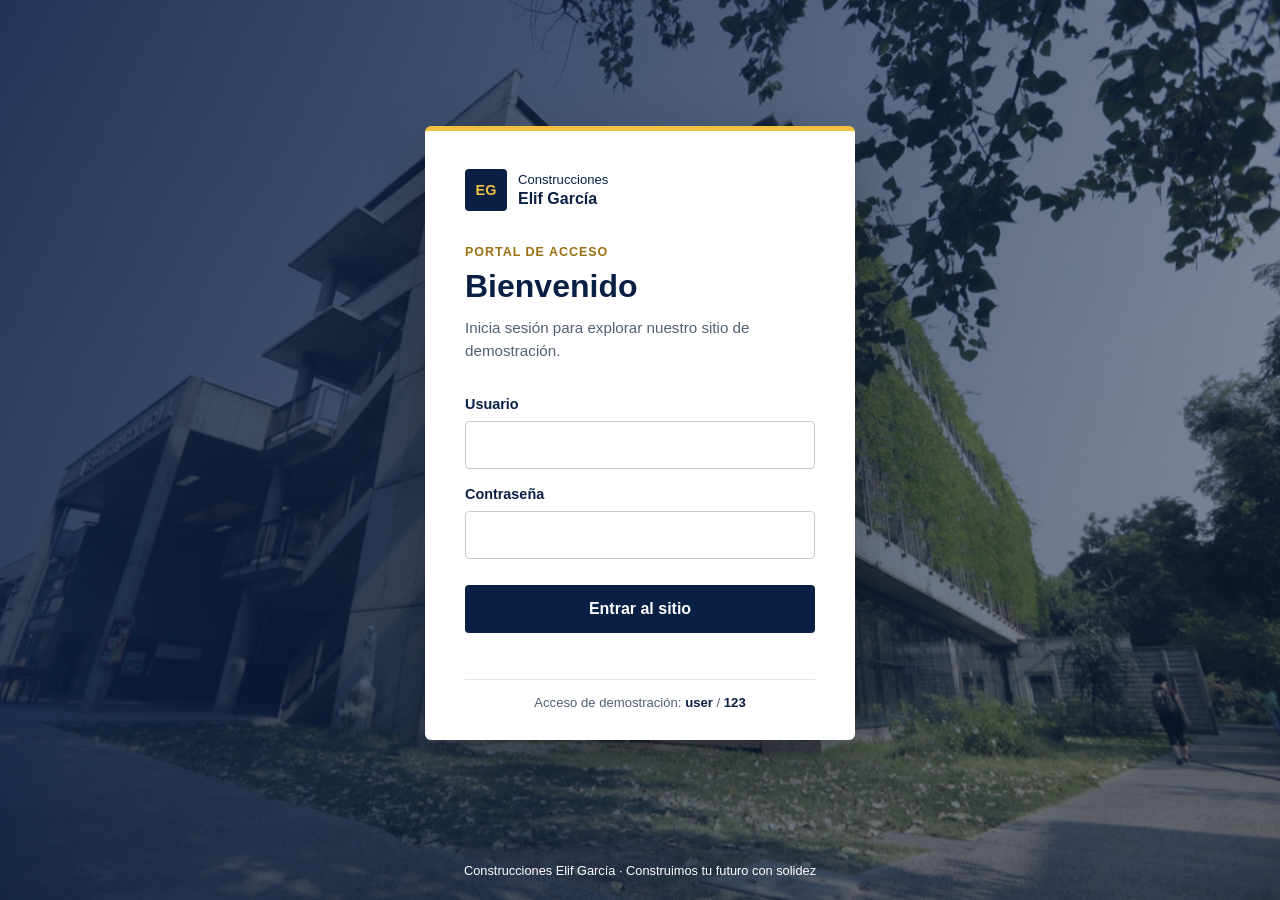
<file: index.html>
<!doctype html>
<html lang="es">
  <head>
    <meta charset="UTF-8" />
    <meta name="viewport" content="width=device-width, initial-scale=1.0" />
    <title>Constructora - Proyectos y Edificaciones</title>
    <link rel="stylesheet" href="css/style.css" />
    <script src="js/auth-guard.js"></script>
  </head>
  <body>
    <header class="header-navbar">
      <div class="nav-container">
        <a href="index.html#inicio" class="brand-logo">Construcciones Elif Garcia</a>
        <nav class="nav-menu" id="navMenu">
          <ul class="nav-list">
            <li class="nav-item">
              <a href="index.html#inicio" class="nav-link active" aria-current="page">Inicio</a>
            </li>
            <li class="nav-item">
              <a href="about.html" class="nav-link">Nosotros</a>
            </li>
            <li class="nav-item">
              <a href="projects.html" class="nav-link">Proyectos</a>
            </li>
            <li class="nav-item">
              <a href="contact.html" class="nav-link">Contacto</a>
            </li>
            <li class="nav-item">
              <a href="login.html" class="nav-link" data-logout>Cerrar sesión</a>
            </li>
          </ul>
        </nav>
      </div>
    </header>

    <section class="carousel-section" id="inicio">
  <div class="carousel-container">
    <div class="carousel-slides">
      <div class="carousel-slide active">
        <img src="images/carrusel1.jpg" alt="Edificio contemporáneo de hormigón con vegetación integrada en la fachada" class="slide-image" />
        <div class="slide-content">
          <h1 class="slide-title">Arquitectura que integra diseño y entorno</h1>
          <h2 class="slide-subtitle">Espacios funcionales pensados para durar</h2>
          <p class="slide-description">Edificios contemporáneos que combinan estructuras sólidas, espacios funcionales y vegetación integrada.</p>
        </div>
      </div>

      <div class="carousel-slide">
        <img src="images/carrusel2.jpg" alt="Equipo de profesionales de construcción con chalecos y cascos de seguridad" class="slide-image" />
        <div class="slide-content">
          <h2 class="slide-title">Seguridad y supervisión en cada obra</h2>
          <h3 class="slide-subtitle">Un equipo atento a cada detalle</h3>
          <p class="slide-description">Coordinamos los trabajos y cuidamos las medidas de seguridad durante todas las etapas del proyecto.</p>
        </div>
      </div>

      <div class="carousel-slide">
        <img src="images/carrusel3.jpg" alt="Dos supervisores observan el avance de una obra de movimiento de tierra" class="slide-image" />
        <div class="slide-content">
          <h2 class="slide-title">Planificación y avance en obra</h2>
          <h3 class="slide-subtitle">Cada etapa, con dirección y compromiso</h3>
          <p class="slide-description">Damos seguimiento al terreno y a los trabajos para transformar cada proyecto en una obra sólida.</p>
        </div>
      </div>
    </div>

    <button class="carousel-control prev-btn" type="button" aria-label="Imagen anterior">&#8249;</button>
    <button class="carousel-control next-btn" type="button" aria-label="Imagen siguiente">&#8250;</button>
    <div class="carousel-indicators" id="carouselIndicators" aria-label="Seleccionar diapositiva">
      <button class="indicator active" type="button" data-slide="0" aria-label="Mostrar arquitectura integrada al entorno" aria-current="true"></button>
      <button class="indicator" type="button" data-slide="1" aria-label="Mostrar equipo de seguridad en obra" aria-current="false"></button>
      <button class="indicator" type="button" data-slide="2" aria-label="Mostrar avance de obra" aria-current="false"></button>
    </div>
  </div>
</section>

<section class="home-about-section" id="nosotros" aria-labelledby="home-about-title">
  <div class="home-about-container">
    <div class="home-about-copy">
      <p class="home-about-eyebrow">Quiénes somos</p>
      <h2 class="home-about-title" id="home-about-title">Construimos con visión, compromiso y calidad.</h2>
      <p class="home-about-intro">
        En <strong>Construcciones Elif García</strong> convertimos ideas en espacios funcionales, seguros y duraderos.
      </p>
      <p class="home-about-text">
        Escuchamos las necesidades de cada cliente y coordinamos cada etapa con planificación, atención a los detalles y comunicación transparente.
      </p>
      <a href="about.html" class="card-button">Conoce nuestra historia</a>
    </div>
    <figure class="home-about-figure">
      <img src="images/carrusel3.jpg" alt="Equipo de construcción trabajando en una obra" loading="lazy" />
      <figcaption>Del primer plano a una obra bien ejecutada.</figcaption>
    </figure>
  </div>
</section>


    <!-- SECCIÓN DE TARJETAS (CARDS GRID) -->
    <main class="services-section" id="servicios">
    <h2 class="section-title">Nuestros Servicios</h2>
    <div class="cards-container">
        <article class="card">
        <div class="card-image-wrapper">
            <img src="images/civil.jpg" alt="Construcción Civil" class="card-image" />
        </div>
        <div class="card-content">
            <h3 class="card-title">Construcción Civil</h3>
            <p class="card-text">Diseñamos y ejecutamos proyectos de construcción con altos estándares de calidad y seguridad.</p>
            <a href="projects.html" class="card-button">Ver proyectos</a>
        </div>
        </article>

    <article class="card">
      <div class="card-image-wrapper">
        <img src="images/planos.avif" alt="Diseño de Planos" class="card-image" />
      </div>
      <div class="card-content">
        <h3 class="card-title">Diseño de Planos</h3>
        <p class="card-text">Creamos planos arquitectónicos y estructurales adaptados a tus necesidades.</p>
        <a href="projects.html" class="card-button">Ver proyectos</a>
      </div>
    </article>

    <article class="card">
      <div class="card-image-wrapper">
        <img src="images/remodelacion.jpg" alt="Remodelación de Espacios" class="card-image" />
      </div>
      <div class="card-content">
        <h3 class="card-title">Remodelación de Espacios</h3>
        <p class="card-text">Transformamos tus ambientes con diseños modernos y funcionales.</p>
        <a href="projects.html" class="card-button">Ver proyectos</a>
      </div>
    </article>

    <article class="card">
      <div class="card-image-wrapper">
        <img src="images/supervicion.avif" alt="Supervisión de Obras" class="card-image" />
      </div>
      <div class="card-content">
        <h3 class="card-title">Supervisión de Obras</h3>
        <p class="card-text">Garantizamos el cumplimiento técnico y la calidad en cada etapa del proyecto.</p>
        <a href="projects.html" class="card-button">Ver proyectos</a>
      </div>
    </article>
  </div>
</main>

    <!-- footer -->
    <footer>
      <div class="footer-container">
        <div class="footer-column">
          <h2>TU EMPRESA</h2>
          <p>Construimos tu futuro con solidez</p>
        </div>
        <div class="footer-column">
          <h3>Enlaces Rápidos</h3>
          <ul>
            <li><a href="index.html#inicio">Inicio</a></li>
            <li><a href="index.html#servicios">Servicios</a></li>
            <li><a href="projects.html">Proyectos</a></li>
            <li><a href="about.html">Nosotros</a></li>
            <li><a href="contact.html">Contacto</a></li>
          </ul>
        </div>
        <div class="footer-column">
          <h3>Contacto</h3>
          <p>Av. Principal #123, Ciudad, País</p>
          <p>(809) 960-5566</p>
          <p>contacto@construccioneseg.com</p>
        </div>
        <div class="footer-column">
          <h3>Síguenos</h3>
          <nav class="footer-social-links" aria-label="Redes sociales">
            <a class="social-link" href="https://www.facebook.com/login/" target="_blank" rel="noopener noreferrer">
              <svg class="social-icon" viewBox="0 0 16 16" aria-hidden="true" focusable="false"><path d="M16 8.049c0-4.446-3.582-8.05-8-8.05C3.58 0-.002 3.603-.002 8.05c0 4.017 2.926 7.347 6.75 7.951v-5.625h-2.03V8.05H6.75V6.275c0-2.017 1.195-3.131 3.022-3.131.876 0 1.791.157 1.791.157v1.98h-1.009c-.993 0-1.303.621-1.303 1.258v1.51h2.218l-.354 2.326H9.25V16c3.824-.604 6.75-3.934 6.75-7.951" /></svg>
              <span>Facebook</span>
            </a>
            <a class="social-link" href="https://www.instagram.com/accounts/login/" target="_blank" rel="noopener noreferrer">
              <svg class="social-icon" viewBox="0 0 16 16" aria-hidden="true" focusable="false"><path d="M8 0C5.829 0 5.556.01 4.703.048 3.85.088 3.269.222 2.76.42a3.9 3.9 0 0 0-1.417.923A3.9 3.9 0 0 0 .42 2.76C.222 3.268.087 3.85.048 4.7.01 5.555 0 5.827 0 8.001c0 2.172.01 2.444.048 3.297.04.852.174 1.433.372 1.942.205.526.478.972.923 1.417.444.445.89.719 1.416.923.51.198 1.09.333 1.942.372C5.555 15.99 5.827 16 8 16s2.444-.01 3.298-.048c.851-.04 1.434-.174 1.943-.372a3.9 3.9 0 0 0 1.416-.923c.445-.445.718-.891.923-1.417.197-.509.332-1.09.372-1.942C15.99 10.445 16 10.173 16 8s-.01-2.445-.048-3.299c-.04-.851-.175-1.433-.372-1.941a3.9 3.9 0 0 0-.923-1.417A3.9 3.9 0 0 0 13.24.42c-.51-.198-1.092-.333-1.943-.372C10.443.01 10.172 0 7.998 0zm-.717 1.442h.718c2.136 0 2.389.007 3.232.046.78.035 1.204.166 1.486.275.373.145.64.319.92.599s.453.546.598.92c.11.281.24.705.275 1.485.039.843.047 1.096.047 3.231s-.008 2.389-.047 3.232c-.035.78-.166 1.203-.275 1.485a2.5 2.5 0 0 1-.599.919c-.28.28-.546.453-.92.598-.28.11-.704.24-1.485.276-.843.038-1.096.047-3.232.047s-2.39-.009-3.233-.047c-.78-.036-1.203-.166-1.485-.276a2.5 2.5 0 0 1-.92-.598 2.5 2.5 0 0 1-.6-.92c-.109-.281-.24-.705-.275-1.485-.038-.843-.046-1.096-.046-3.233s.008-2.388.046-3.231c.036-.78.166-1.204.276-1.486.145-.373.319-.64.599-.92s.546-.453.92-.598c.282-.11.705-.24 1.485-.276.738-.034 1.024-.044 2.515-.045zm4.988 1.328a.96.96 0 1 0 0 1.92.96.96 0 0 0 0-1.92m-4.27 1.122a4.109 4.109 0 1 0 0 8.217 4.109 4.109 0 0 0 0-8.217m0 1.441a2.667 2.667 0 1 1 0 5.334 2.667 2.667 0 0 1 0-5.334" /></svg>
              <span>Instagram</span>
            </a>
            <a class="social-link" href="https://www.linkedin.com/login" target="_blank" rel="noopener noreferrer">
              <svg class="social-icon" viewBox="0 0 16 16" aria-hidden="true" focusable="false"><path d="M0 1.146C0 .513.526 0 1.175 0h13.65C15.474 0 16 .513 16 1.146v13.708c0 .633-.526 1.146-1.175 1.146H1.175C.526 16 0 15.487 0 14.854zm4.943 12.248V6.169H2.542v7.225zm-1.2-8.212c.837 0 1.358-.554 1.358-1.248-.015-.709-.52-1.248-1.342-1.248S2.4 3.226 2.4 3.934c0 .694.521 1.248 1.327 1.248zm4.908 8.212V9.359c0-.216.016-.432.08-.586.173-.431.568-.878 1.232-.878.869 0 1.216.662 1.216 1.634v3.865h2.401V9.25c0-2.22-1.184-3.252-2.764-3.252-1.274 0-1.845.7-2.165 1.193v.025h-.016l.016-.025V6.169h-2.4c.03.678 0 7.225 0 7.225z" /></svg>
              <span>LinkedIn</span>
            </a>
          </nav>
        </div>
      </div>
      <div class="footer-bottom">
        <p>© 2026 Construcciones Elif Garcia. Todos los derechos reservados.</p>
        <a href="contact.html">Contacto</a>
      </div>
    </footer>

    <!-- Script principal de JS -->
    <script src="js/script.js"></script>
    <script src="js/auth.js"></script>
  </body>
</html>
</file>
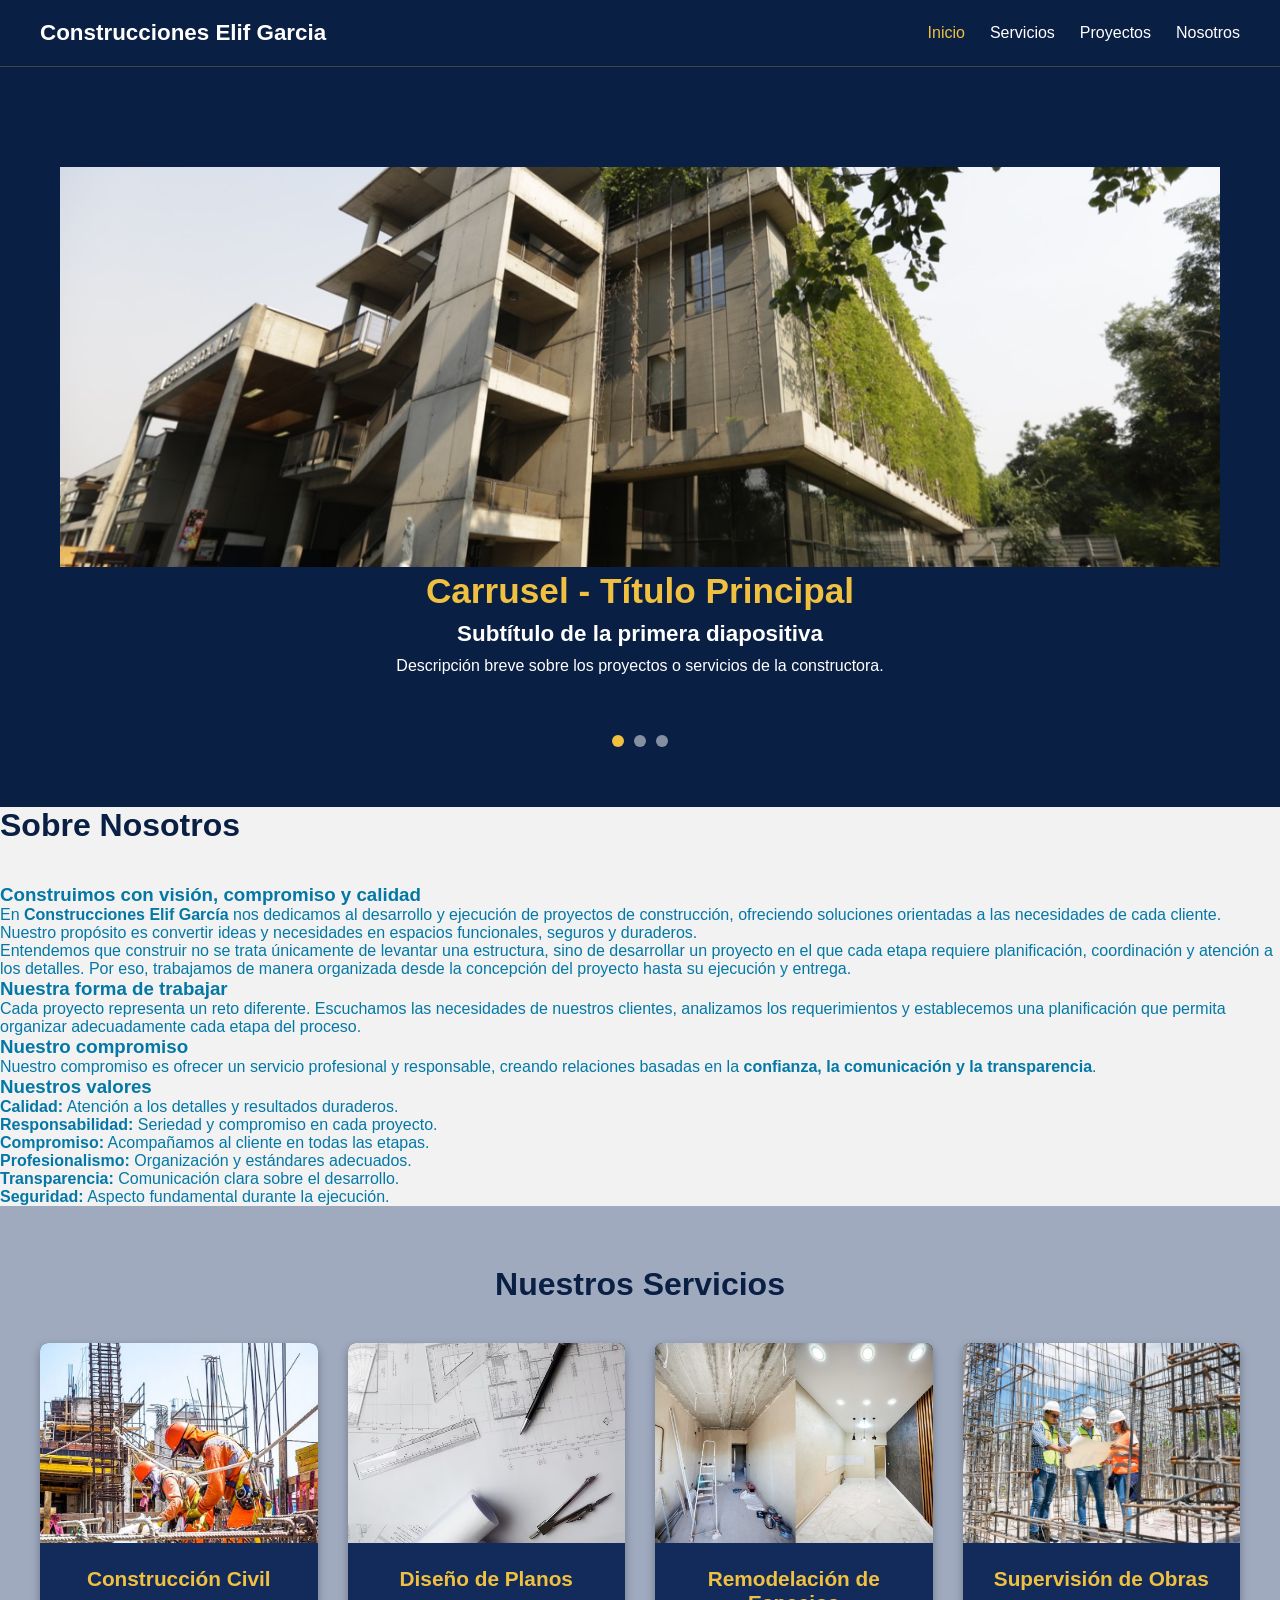
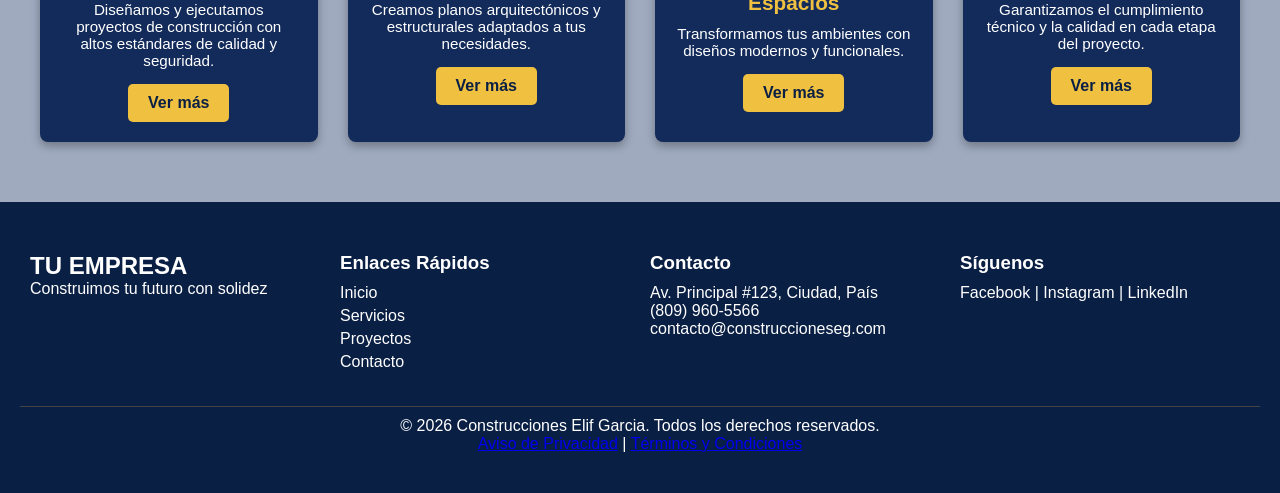
<file: Construcciones Elif Garcia/index.html>
<!doctype html>
<html lang="es">
  <head>
    <meta charset="UTF-8" />
    <meta name="viewport" content="width=device-width, initial-scale=1.0" />
    <title>Constructora - Proyectos y Edificaciones</title>
    <link rel="stylesheet" href="css/style.css" />
  </head>
  <body>
    <header class="header-navbar">
      <div class="nav-container">
        <a href="#" class="brand-logo">Construcciones Elif Garcia</a>
        <nav class="nav-menu" id="navMenu">
          <ul class="nav-list">
            <li class="nav-item">
              <a href="#inicio" class="nav-link active">Inicio</a>
            </li>
            <li class="nav-item">
              <a href="#servicios" class="nav-link">Servicios</a>
            </li>
            <li class="nav-item">
              <a href="#proyectos" class="nav-link">Proyectos</a>
            </li>
            <li class="nav-item">
              <a href="#nosotros" class="nav-link">Nosotros</a>
            </li>
          </ul>
        </nav>
      </div>
    </header>

    <section class="carousel-section" id="inicio">
  <div class="carousel-container">
    <div class="carousel-slides">
      <div class="carousel-slide active">
        <img src="images/carrusel1.jpg" alt="Construcción Civil" class="slide-image" />
        <div class="slide-content">
          <h1 class="slide-title">Carrusel - Título Principal</h1>
          <h2 class="slide-subtitle">Subtítulo de la primera diapositiva</h2>
          <p class="slide-description">Descripción breve sobre los proyectos o servicios de la constructora.</p>
        </div>
      </div>

      <div class="carousel-slide">
        <img src="images/carrusel2.jpg" alt="Diseño e Infraestructura" class="slide-image" />
        <div class="slide-content">
          <h1 class="slide-title">Diseño e Infraestructura</h1>
          <h2 class="slide-subtitle">Construcciones modernas y sostenibles</h2>
          <p class="slide-description">Planificación y ejecución de obras con los más altos estándares de calidad.</p>
        </div>
      </div>

      <div class="carousel-slide">
        <img src="images/carrusel3.jpg" alt="Gestión de Obras Civiles" class="slide-image" />
        <div class="slide-content">
          <h1 class="slide-title">Gestión de Obras Civiles</h1>
          <h2 class="slide-subtitle">Proyectos residenciales y comerciales</h2>
          <p class="slide-description">Transformamos ideas en estructuras sólidas y duraderas.</p>
        </div>
      </div>
    </div>

    <!-- Indicadores -->
    <div class="carousel-indicators" id="carouselIndicators">
      <button class="indicator active" data-slide="0"></button>
      <button class="indicator" data-slide="1"></button>
      <button class="indicator" data-slide="2"></button>
    </div>
  </div>
</section>

<section class="about-section" id="nosotros">
  <div class="about-container">
    <h2 class="section-title">Sobre Nosotros</h2>
    <h3 class="about-subtitle">Construimos con visión, compromiso y calidad</h3>
    
    <p class="about-text">
      En <strong>Construcciones Elif García</strong> nos dedicamos al desarrollo y ejecución de proyectos de construcción, ofreciendo soluciones orientadas a las necesidades de cada cliente. Nuestro propósito es convertir ideas y necesidades en espacios funcionales, seguros y duraderos.
    </p>

    <p class="about-text">
      Entendemos que construir no se trata únicamente de levantar una estructura, sino de desarrollar un proyecto en el que cada etapa requiere planificación, coordinación y atención a los detalles. Por eso, trabajamos de manera organizada desde la concepción del proyecto hasta su ejecución y entrega.
    </p>

    <h3 class="about-subtitle">Nuestra forma de trabajar</h3>
    <p class="about-text">
      Cada proyecto representa un reto diferente. Escuchamos las necesidades de nuestros clientes, analizamos los requerimientos y establecemos una planificación que permita organizar adecuadamente cada etapa del proceso.
    </p>

    <h3 class="about-subtitle">Nuestro compromiso</h3>
    <p class="about-text">
      Nuestro compromiso es ofrecer un servicio profesional y responsable, creando relaciones basadas en la <strong>confianza, la comunicación y la transparencia</strong>.
    </p>

    <h3 class="about-subtitle">Nuestros valores</h3>
    <ul class="about-values">
      <li><strong>Calidad:</strong> Atención a los detalles y resultados duraderos.</li>
      <li><strong>Responsabilidad:</strong> Seriedad y compromiso en cada proyecto.</li>
      <li><strong>Compromiso:</strong> Acompañamos al cliente en todas las etapas.</li>
      <li><strong>Profesionalismo:</strong> Organización y estándares adecuados.</li>
      <li><strong>Transparencia:</strong> Comunicación clara sobre el desarrollo.</li>
      <li><strong>Seguridad:</strong> Aspecto fundamental durante la ejecución.</li>
    </ul>
  </div>
</section>


    <!-- SECCIÓN DE TARJETAS (CARDS GRID) -->
    <main class="services-section" id="servicios">
    <h2 class="section-title">Nuestros Servicios</h2>
    <div class="cards-container">
        <article class="card">
        <div class="card-image-wrapper">
            <img src="images/civil.jpg" alt="Construcción Civil" class="card-image" />
        </div>
        <div class="card-content">
            <h3 class="card-title">Construcción Civil</h3>
            <p class="card-text">Diseñamos y ejecutamos proyectos de construcción con altos estándares de calidad y seguridad.</p>
            <a href="#" class="card-button">Ver más</a>
        </div>
        </article>

    <article class="card">
      <div class="card-image-wrapper">
        <img src="images/planos.avif" alt="Diseño de Planos" class="card-image" />
      </div>
      <div class="card-content">
        <h3 class="card-title">Diseño de Planos</h3>
        <p class="card-text">Creamos planos arquitectónicos y estructurales adaptados a tus necesidades.</p>
        <a href="#" class="card-button">Ver más</a>
      </div>
    </article>

    <article class="card">
      <div class="card-image-wrapper">
        <img src="images/remodelacion.jpg" alt="Remodelación de Espacios" class="card-image" />
      </div>
      <div class="card-content">
        <h3 class="card-title">Remodelación de Espacios</h3>
        <p class="card-text">Transformamos tus ambientes con diseños modernos y funcionales.</p>
        <a href="#" class="card-button">Ver más</a>
      </div>
    </article>

    <article class="card">
      <div class="card-image-wrapper">
        <img src="images/supervicion.avif" alt="Supervisión de Obras" class="card-image" />
      </div>
      <div class="card-content">
        <h3 class="card-title">Supervisión de Obras</h3>
        <p class="card-text">Garantizamos el cumplimiento técnico y la calidad en cada etapa del proyecto.</p>
        <a href="#" class="card-button">Ver más</a>
      </div>
    </article>
  </div>
</main>

    </main>

    <!-- footer -->
    <footer>
      <div class="footer-container">
        <div class="footer-column">
          <h2>TU EMPRESA</h2>
          <p>Construimos tu futuro con solidez</p>
        </div>
        <div class="footer-column">
          <h3>Enlaces Rápidos</h3>
          <ul>
            <li><a href="#">Inicio</a></li>
            <li><a href="#">Servicios</a></li>
            <li><a href="#">Proyectos</a></li>
            <li><a href="#">Contacto</a></li>
          </ul>
        </div>
        <div class="footer-column">
          <h3>Contacto</h3>
          <p>Av. Principal #123, Ciudad, País</p>
          <p>(809) 960-5566</p>
          <p>contacto@construccioneseg.com</p>
        </div>
        <div class="footer-column">
          <h3>Síguenos</h3>
          <a href="#">Facebook</a> | <a href="#">Instagram</a> |
          <a href="#">LinkedIn</a>
        </div>
      </div>
      <div class="footer-bottom">
        <p>© 2026 Construcciones Elif Garcia. Todos los derechos reservados.</p>
        <a href="#">Aviso de Privacidad</a> |
        <a href="#">Términos y Condiciones</a>
      </div>
    </footer>

    <!-- Script principal de JS -->
    <script src="js/script.js"></script>
  </body>
</html>
</file>
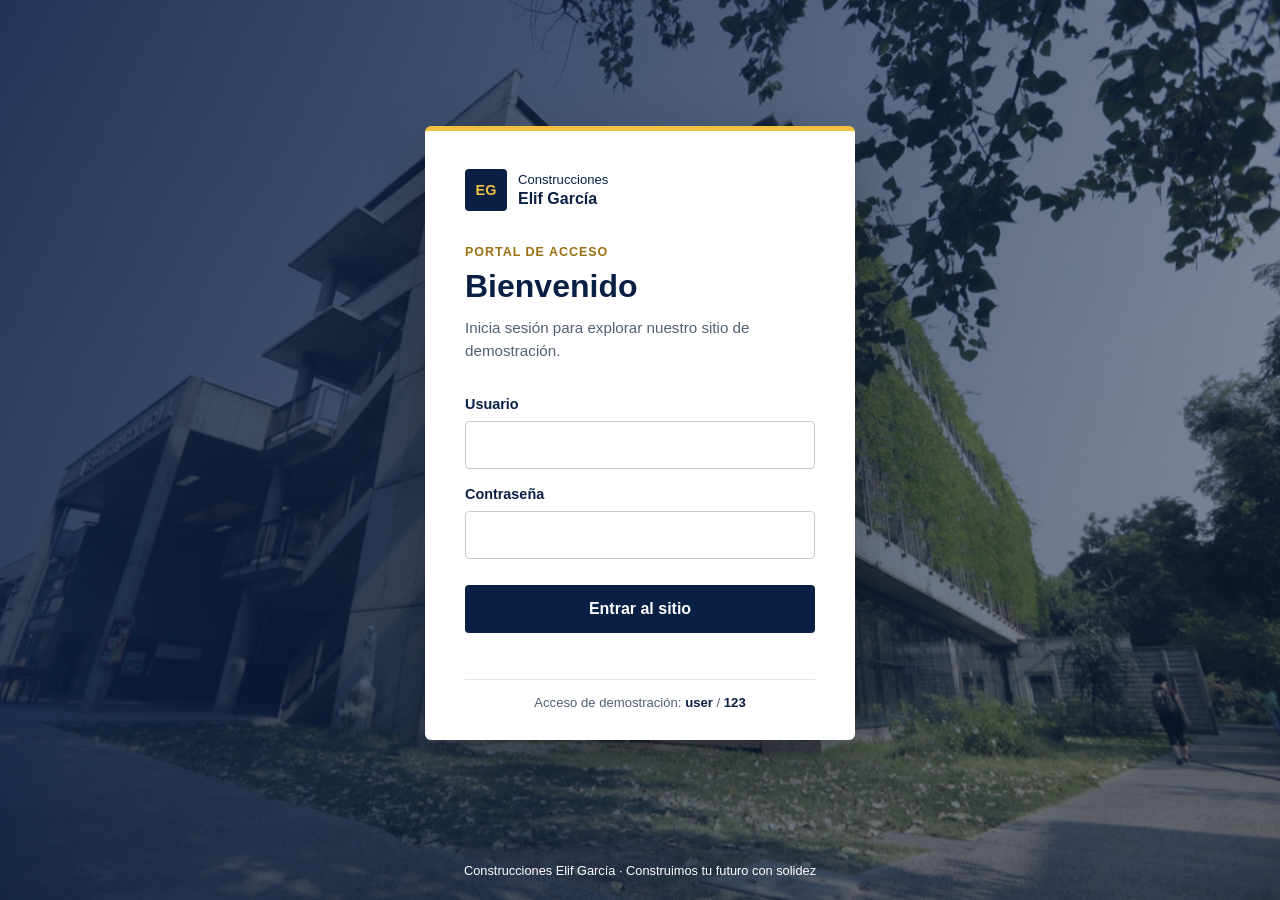
<file: about.html>
<!doctype html>
<html lang="es">
  <head>
    <meta charset="UTF-8" />
    <meta name="viewport" content="width=device-width, initial-scale=1.0" />
    <meta name="description" content="Conoce el enfoque y los valores de Construcciones Elif García." />
    <title>Nosotros - Construcciones Elif García</title>
    <link rel="stylesheet" href="css/style.css" />
    <script src="js/auth-guard.js"></script>
  </head>
  <body>
    <header class="header-navbar">
      <div class="nav-container">
        <a href="index.html#inicio" class="brand-logo">Construcciones Elif Garcia</a>
        <nav class="nav-menu" aria-label="Navegación principal">
          <ul class="nav-list">
            <li><a href="index.html#inicio" class="nav-link">Inicio</a></li>
            <li><a href="about.html" class="nav-link active" aria-current="page">Nosotros</a></li>
            <li><a href="projects.html" class="nav-link">Proyectos</a></li>
            <li><a href="contact.html" class="nav-link">Contacto</a></li>
            <li><a href="login.html" class="nav-link" data-logout>Cerrar sesión</a></li>
          </ul>
        </nav>
      </div>
    </header>

    <main class="about-page">
      <section class="about-hero">
        <div class="about-container about-hero-grid">
          <div class="about-hero-copy">
            <p class="about-eyebrow">Construcciones Elif García</p>
            <h1 class="about-title">Construimos con visión, compromiso y calidad.</h1>
            <p class="about-intro">
              Convertimos ideas en espacios funcionales, seguros y duraderos. Cada obra comienza escuchando a nuestros clientes y entendiendo lo que necesitan.
            </p>
            <p class="about-summary">
              Coordinamos cada etapa con planificación, atención a los detalles y comunicación transparente, desde la concepción del proyecto hasta su entrega.
            </p>
            <a class="card-button about-hero-link" href="projects.html">Conoce nuestros proyectos</a>
          </div>
          <figure class="about-hero-figure">
            <img src="images/carrusel2.jpg" alt="Profesionales de construcción con equipo de seguridad" />
            <figcaption>Profesionalismo y seguridad en cada etapa de la obra.</figcaption>
          </figure>
        </div>
      </section>

      <section class="about-work" aria-labelledby="about-work-title">
        <div class="about-container about-work-grid">
          <figure class="about-work-figure">
            <img src="images/carrusel1.jpg" alt="Edificio de arquitectura contemporánea rodeado de vegetación" loading="lazy" />
          </figure>
          <div class="about-work-copy">
            <p class="about-eyebrow">Nuestra forma de trabajar</p>
            <h2 id="about-work-title">Cada proyecto merece atención desde el primer día.</h2>
            <p class="about-work-intro">
              Escuchamos, analizamos y organizamos el trabajo para que cada decisión responda a las necesidades del proyecto.
            </p>
            <ol class="about-steps">
              <li>
                <span>01</span>
                <div><h3>Escuchamos</h3><p>Conocemos las ideas, necesidades y objetivos de cada cliente.</p></div>
              </li>
              <li>
                <span>02</span>
                <div><h3>Planificamos</h3><p>Definimos requerimientos y organizamos las etapas del proyecto.</p></div>
              </li>
              <li>
                <span>03</span>
                <div><h3>Acompañamos</h3><p>Damos seguimiento a la ejecución con responsabilidad y comunicación clara.</p></div>
              </li>
            </ol>
          </div>
        </div>
      </section>

      <section class="about-values-section" aria-labelledby="about-values-title">
        <div class="about-container">
          <div class="about-values-heading">
            <p class="about-eyebrow">Lo que nos guía</p>
            <h2 id="about-values-title">Nuestros valores, en cada detalle.</h2>
            <p>Construimos relaciones de confianza con un trabajo profesional, responsable y transparente.</p>
          </div>
          <div class="about-values-grid">
            <article class="about-value-card">
              <span class="about-value-number">01</span>
              <h3>Calidad</h3>
              <p>Cuidamos los detalles para lograr resultados sólidos y duraderos.</p>
            </article>
            <article class="about-value-card">
              <span class="about-value-number">02</span>
              <h3>Responsabilidad</h3>
              <p>Asumimos cada etapa con seriedad y compromiso.</p>
            </article>
            <article class="about-value-card">
              <span class="about-value-number">03</span>
              <h3>Compromiso</h3>
              <p>Acompañamos al cliente desde la idea hasta la entrega.</p>
            </article>
            <article class="about-value-card">
              <span class="about-value-number">04</span>
              <h3>Profesionalismo</h3>
              <p>Trabajamos con organización y estándares adecuados.</p>
            </article>
            <article class="about-value-card">
              <span class="about-value-number">05</span>
              <h3>Transparencia</h3>
              <p>Mantenemos una comunicación clara durante el desarrollo.</p>
            </article>
            <article class="about-value-card">
              <span class="about-value-number">06</span>
              <h3>Seguridad</h3>
              <p>La seguridad es fundamental en la ejecución de cada obra.</p>
            </article>
          </div>
        </div>
      </section>
    </main>

    <footer>
      <div class="footer-container">
        <div class="footer-column">
          <h2>Construcciones Elif García</h2>
          <p>Construimos tu futuro con solidez</p>
        </div>
        <div class="footer-column">
          <h3>Enlaces Rápidos</h3>
          <ul>
            <li><a href="index.html#inicio">Inicio</a></li>
            <li><a href="index.html#servicios">Servicios</a></li>
            <li><a href="projects.html">Proyectos</a></li>
            <li><a href="about.html">Nosotros</a></li>
            <li><a href="contact.html">Contacto</a></li>
          </ul>
        </div>
        <div class="footer-column">
          <h3>Contacto</h3>
          <p>Av. Principal #123, Ciudad, País</p>
          <p>(809) 960-5566</p>
          <p>contacto@construccioneseg.com</p>
        </div>
        <div class="footer-column">
          <h3>Síguenos</h3>
          <nav class="footer-social-links" aria-label="Redes sociales">
            <a class="social-link" href="https://www.facebook.com/login/" target="_blank" rel="noopener noreferrer">
              <svg class="social-icon" viewBox="0 0 16 16" aria-hidden="true" focusable="false"><path d="M16 8.049c0-4.446-3.582-8.05-8-8.05C3.58 0-.002 3.603-.002 8.05c0 4.017 2.926 7.347 6.75 7.951v-5.625h-2.03V8.05H6.75V6.275c0-2.017 1.195-3.131 3.022-3.131.876 0 1.791.157 1.791.157v1.98h-1.009c-.993 0-1.303.621-1.303 1.258v1.51h2.218l-.354 2.326H9.25V16c3.824-.604 6.75-3.934 6.75-7.951" /></svg>
              <span>Facebook</span>
            </a>
            <a class="social-link" href="https://www.instagram.com/accounts/login/" target="_blank" rel="noopener noreferrer">
              <svg class="social-icon" viewBox="0 0 16 16" aria-hidden="true" focusable="false"><path d="M8 0C5.829 0 5.556.01 4.703.048 3.85.088 3.269.222 2.76.42a3.9 3.9 0 0 0-1.417.923A3.9 3.9 0 0 0 .42 2.76C.222 3.268.087 3.85.048 4.7.01 5.555 0 5.827 0 8.001c0 2.172.01 2.444.048 3.297.04.852.174 1.433.372 1.942.205.526.478.972.923 1.417.444.445.89.719 1.416.923.51.198 1.09.333 1.942.372C5.555 15.99 5.827 16 8 16s2.444-.01 3.298-.048c.851-.04 1.434-.174 1.943-.372a3.9 3.9 0 0 0 1.416-.923c.445-.445.718-.891.923-1.417.197-.509.332-1.09.372-1.942C15.99 10.445 16 10.173 16 8s-.01-2.445-.048-3.299c-.04-.851-.175-1.433-.372-1.941a3.9 3.9 0 0 0-.923-1.417A3.9 3.9 0 0 0 13.24.42c-.51-.198-1.092-.333-1.943-.372C10.443.01 10.172 0 7.998 0zm-.717 1.442h.718c2.136 0 2.389.007 3.232.046.78.035 1.204.166 1.486.275.373.145.64.319.92.599s.453.546.598.92c.11.281.24.705.275 1.485.039.843.047 1.096.047 3.231s-.008 2.389-.047 3.232c-.035.78-.166 1.203-.275 1.485a2.5 2.5 0 0 1-.599.919c-.28.28-.546.453-.92.598-.28.11-.704.24-1.485.276-.843.038-1.096.047-3.232.047s-2.39-.009-3.233-.047c-.78-.036-1.203-.166-1.485-.276a2.5 2.5 0 0 1-.92-.598 2.5 2.5 0 0 1-.6-.92c-.109-.281-.24-.705-.275-1.485-.038-.843-.046-1.096-.046-3.233s.008-2.388.046-3.231c.036-.78.166-1.204.276-1.486.145-.373.319-.64.599-.92s.546-.453.92-.598c.282-.11.705-.24 1.485-.276.738-.034 1.024-.044 2.515-.045zm4.988 1.328a.96.96 0 1 0 0 1.92.96.96 0 0 0 0-1.92m-4.27 1.122a4.109 4.109 0 1 0 0 8.217 4.109 4.109 0 0 0 0-8.217m0 1.441a2.667 2.667 0 1 1 0 5.334 2.667 2.667 0 0 1 0-5.334" /></svg>
              <span>Instagram</span>
            </a>
            <a class="social-link" href="https://www.linkedin.com/login" target="_blank" rel="noopener noreferrer">
              <svg class="social-icon" viewBox="0 0 16 16" aria-hidden="true" focusable="false"><path d="M0 1.146C0 .513.526 0 1.175 0h13.65C15.474 0 16 .513 16 1.146v13.708c0 .633-.526 1.146-1.175 1.146H1.175C.526 16 0 15.487 0 14.854zm4.943 12.248V6.169H2.542v7.225zm-1.2-8.212c.837 0 1.358-.554 1.358-1.248-.015-.709-.52-1.248-1.342-1.248S2.4 3.226 2.4 3.934c0 .694.521 1.248 1.327 1.248zm4.908 8.212V9.359c0-.216.016-.432.08-.586.173-.431.568-.878 1.232-.878.869 0 1.216.662 1.216 1.634v3.865h2.401V9.25c0-2.22-1.184-3.252-2.764-3.252-1.274 0-1.845.7-2.165 1.193v.025h-.016l.016-.025V6.169h-2.4c.03.678 0 7.225 0 7.225z" /></svg>
              <span>LinkedIn</span>
            </a>
          </nav>
        </div>
      </div>
      <div class="footer-bottom">
        <p>© 2026 Construcciones Elif Garcia. Todos los derechos reservados.</p>
      </div>
    </footer>
    <script src="js/auth.js"></script>
  </body>
</html>
</file>
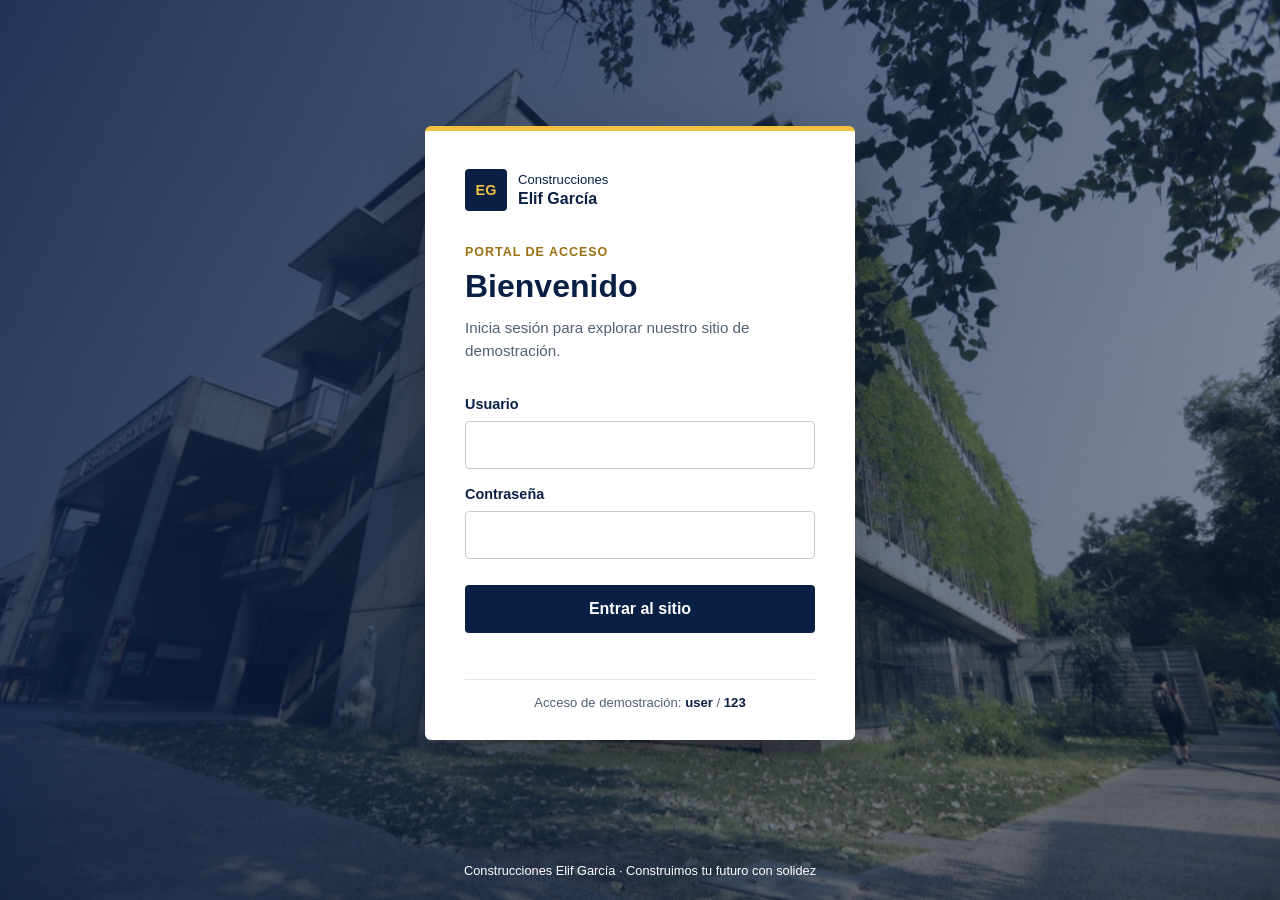
<file: contact.html>
<!doctype html>
<html lang="es">
  <head>
    <meta charset="UTF-8" />
    <meta name="viewport" content="width=device-width, initial-scale=1.0" />
    <meta name="description" content="Contacta con Construcciones Elif García para conversar sobre tu proyecto." />
    <title>Contacto - Construcciones Elif García</title>
    <link rel="stylesheet" href="css/style.css" />
    <script src="js/auth-guard.js"></script>
  </head>
  <body>
    <header class="header-navbar">
      <div class="nav-container">
        <a href="index.html#inicio" class="brand-logo">Construcciones Elif Garcia</a>
        <nav class="nav-menu" aria-label="Navegación principal">
          <ul class="nav-list">
            <li><a href="index.html#inicio" class="nav-link">Inicio</a></li>
            <li><a href="about.html" class="nav-link">Nosotros</a></li>
            <li><a href="projects.html" class="nav-link">Proyectos</a></li>
            <li><a href="contact.html" class="nav-link active" aria-current="page">Contacto</a></li>
            <li><a href="login.html" class="nav-link" data-logout>Cerrar sesión</a></li>
          </ul>
        </nav>
      </div>
    </header>

    <main class="contact-section">
      <div class="contact-container">
        <h1 class="section-title">Hablemos de tu proyecto</h1>
        <form class="contact-form" id="contactForm" novalidate>
          <label class="form-field" for="name">
            Nombre
            <input id="name" name="name" type="text" autocomplete="name" required maxlength="100" />
          </label>
          <label class="form-field" for="email">
            Correo electrónico
            <input id="email" name="email" type="email" autocomplete="email" required maxlength="254" />
          </label>
          <label class="form-field" for="phone">
            Teléfono
            <input id="phone" name="phone" type="tel" autocomplete="tel" required maxlength="30" />
          </label>
          <label class="form-field" for="subject">
            Asunto
            <input id="subject" name="subject" type="text" required maxlength="120" />
          </label>
          <label class="form-field form-field-full" for="message">
            Mensaje
            <textarea id="message" name="message" required maxlength="2000"></textarea>
          </label>
          <button class="card-button contact-submit" type="submit">Enviar mensaje</button>
          <p class="form-status" id="formStatus" role="status" aria-live="polite"></p>
        </form>
      </div>
    </main>

    <footer>
      <div class="footer-container">
        <div class="footer-column">
          <h2>Construcciones Elif García</h2>
          <p>Construimos tu futuro con solidez</p>
        </div>
        <div class="footer-column">
          <h3>Enlaces Rápidos</h3>
          <ul>
            <li><a href="index.html#inicio">Inicio</a></li>
            <li><a href="index.html#servicios">Servicios</a></li>
            <li><a href="projects.html">Proyectos</a></li>
            <li><a href="about.html">Nosotros</a></li>
            <li><a href="contact.html">Contacto</a></li>
          </ul>
        </div>
        <div class="footer-column">
          <h3>Contacto</h3>
          <p>Av. Principal #123, Ciudad, País</p>
          <p>(809) 960-5566</p>
          <p>contacto@construccioneseg.com</p>
        </div>
        <div class="footer-column">
          <h3>Síguenos</h3>
          <nav class="footer-social-links" aria-label="Redes sociales">
            <a class="social-link" href="https://www.facebook.com/login/" target="_blank" rel="noopener noreferrer">
              <svg class="social-icon" viewBox="0 0 16 16" aria-hidden="true" focusable="false"><path d="M16 8.049c0-4.446-3.582-8.05-8-8.05C3.58 0-.002 3.603-.002 8.05c0 4.017 2.926 7.347 6.75 7.951v-5.625h-2.03V8.05H6.75V6.275c0-2.017 1.195-3.131 3.022-3.131.876 0 1.791.157 1.791.157v1.98h-1.009c-.993 0-1.303.621-1.303 1.258v1.51h2.218l-.354 2.326H9.25V16c3.824-.604 6.75-3.934 6.75-7.951" /></svg>
              <span>Facebook</span>
            </a>
            <a class="social-link" href="https://www.instagram.com/accounts/login/" target="_blank" rel="noopener noreferrer">
              <svg class="social-icon" viewBox="0 0 16 16" aria-hidden="true" focusable="false"><path d="M8 0C5.829 0 5.556.01 4.703.048 3.85.088 3.269.222 2.76.42a3.9 3.9 0 0 0-1.417.923A3.9 3.9 0 0 0 .42 2.76C.222 3.268.087 3.85.048 4.7.01 5.555 0 5.827 0 8.001c0 2.172.01 2.444.048 3.297.04.852.174 1.433.372 1.942.205.526.478.972.923 1.417.444.445.89.719 1.416.923.51.198 1.09.333 1.942.372C5.555 15.99 5.827 16 8 16s2.444-.01 3.298-.048c.851-.04 1.434-.174 1.943-.372a3.9 3.9 0 0 0 1.416-.923c.445-.445.718-.891.923-1.417.197-.509.332-1.09.372-1.942C15.99 10.445 16 10.173 16 8s-.01-2.445-.048-3.299c-.04-.851-.175-1.433-.372-1.941a3.9 3.9 0 0 0-.923-1.417A3.9 3.9 0 0 0 13.24.42c-.51-.198-1.092-.333-1.943-.372C10.443.01 10.172 0 7.998 0zm-.717 1.442h.718c2.136 0 2.389.007 3.232.046.78.035 1.204.166 1.486.275.373.145.64.319.92.599s.453.546.598.92c.11.281.24.705.275 1.485.039.843.047 1.096.047 3.231s-.008 2.389-.047 3.232c-.035.78-.166 1.203-.275 1.485a2.5 2.5 0 0 1-.599.919c-.28.28-.546.453-.92.598-.28.11-.704.24-1.485.276-.843.038-1.096.047-3.232.047s-2.39-.009-3.233-.047c-.78-.036-1.203-.166-1.485-.276a2.5 2.5 0 0 1-.92-.598 2.5 2.5 0 0 1-.6-.92c-.109-.281-.24-.705-.275-1.485-.038-.843-.046-1.096-.046-3.233s.008-2.388.046-3.231c.036-.78.166-1.204.276-1.486.145-.373.319-.64.599-.92s.546-.453.92-.598c.282-.11.705-.24 1.485-.276.738-.034 1.024-.044 2.515-.045zm4.988 1.328a.96.96 0 1 0 0 1.92.96.96 0 0 0 0-1.92m-4.27 1.122a4.109 4.109 0 1 0 0 8.217 4.109 4.109 0 0 0 0-8.217m0 1.441a2.667 2.667 0 1 1 0 5.334 2.667 2.667 0 0 1 0-5.334" /></svg>
              <span>Instagram</span>
            </a>
            <a class="social-link" href="https://www.linkedin.com/login" target="_blank" rel="noopener noreferrer">
              <svg class="social-icon" viewBox="0 0 16 16" aria-hidden="true" focusable="false"><path d="M0 1.146C0 .513.526 0 1.175 0h13.65C15.474 0 16 .513 16 1.146v13.708c0 .633-.526 1.146-1.175 1.146H1.175C.526 16 0 15.487 0 14.854zm4.943 12.248V6.169H2.542v7.225zm-1.2-8.212c.837 0 1.358-.554 1.358-1.248-.015-.709-.52-1.248-1.342-1.248S2.4 3.226 2.4 3.934c0 .694.521 1.248 1.327 1.248zm4.908 8.212V9.359c0-.216.016-.432.08-.586.173-.431.568-.878 1.232-.878.869 0 1.216.662 1.216 1.634v3.865h2.401V9.25c0-2.22-1.184-3.252-2.764-3.252-1.274 0-1.845.7-2.165 1.193v.025h-.016l.016-.025V6.169h-2.4c.03.678 0 7.225 0 7.225z" /></svg>
              <span>LinkedIn</span>
            </a>
          </nav>
        </div>
      </div>
      <div class="footer-bottom">
        <p>© 2026 Construcciones Elif Garcia. Todos los derechos reservados.</p>
      </div>
    </footer>
    <script src="js/contact.js"></script>
    <script src="js/auth.js"></script>
  </body>
</html>
</file>
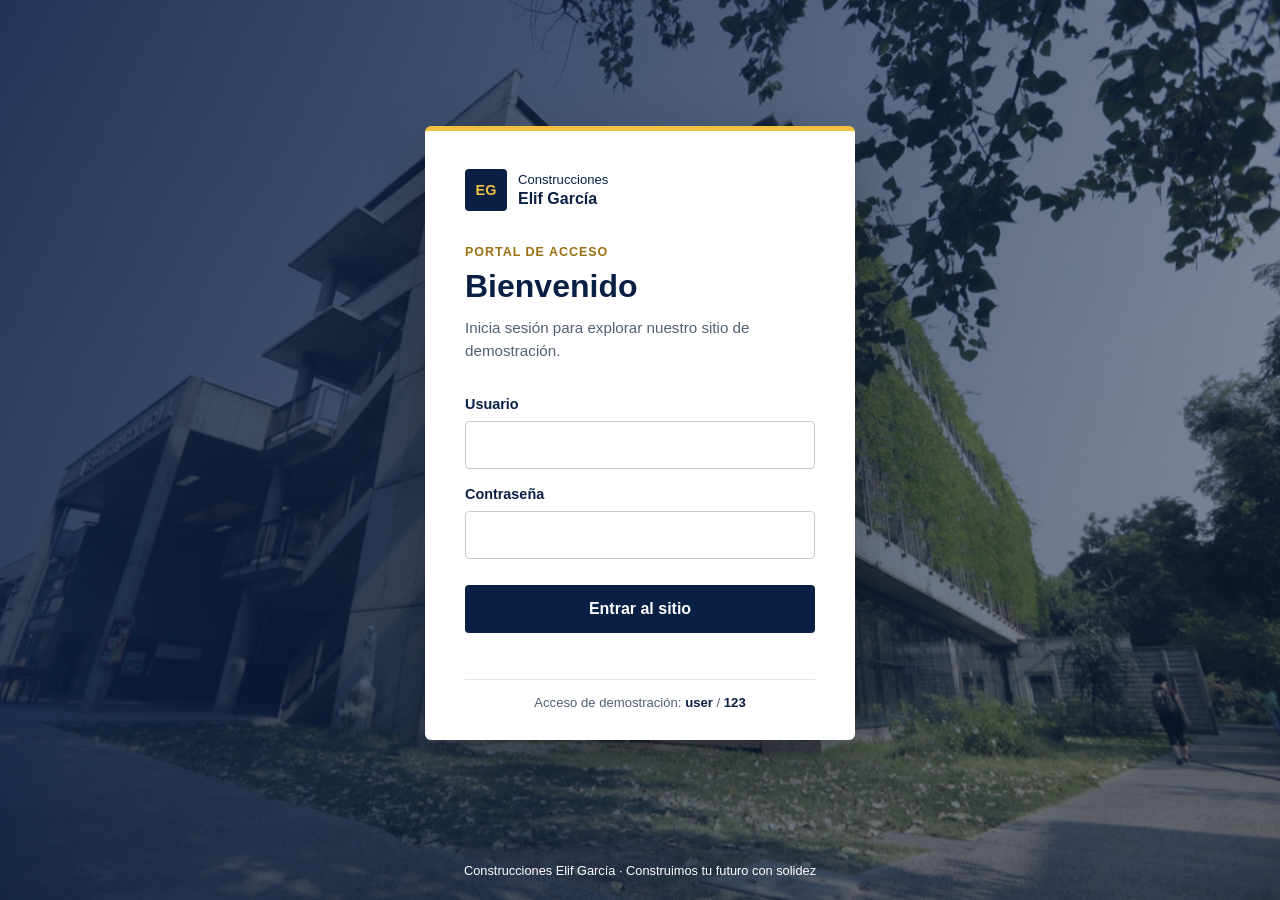
<file: login.html>
<!doctype html>
<html lang="es">
  <head>
    <meta charset="UTF-8" />
    <meta name="viewport" content="width=device-width, initial-scale=1.0" />
    <meta name="theme-color" content="#0a1f44" />
    <meta name="description" content="Acceso de demostración a Construcciones Elif García." />
    <title>Iniciar sesión - Construcciones Elif García</title>
    <link rel="stylesheet" href="css/login.css" />
    <script src="js/login.js" defer></script>
  </head>
  <body class="login-page">
    <main class="login-screen">
      <section class="login-panel" aria-labelledby="login-title">
        <a class="login-brand" href="login.html" aria-label="Construcciones Elif García, acceso">
          <span class="login-brand-mark" aria-hidden="true">EG</span>
          <span>Construcciones<br /><strong>Elif García</strong></span>
        </a>
        <p class="login-eyebrow">Portal de acceso</p>
        <h1 id="login-title">Bienvenido</h1>
        <p class="login-intro">Inicia sesión para explorar nuestro sitio de demostración.</p>

        <form class="login-form" id="loginForm" novalidate>
          <label for="username">Usuario</label>
          <input id="username" name="username" type="text" autocomplete="username" required maxlength="40" />

          <label for="password">Contraseña</label>
          <input id="password" name="password" type="password" autocomplete="current-password" required maxlength="80" />

          <button class="login-submit" type="submit">Entrar al sitio</button>
          <p class="login-message" id="loginMessage" role="alert" aria-live="polite"></p>
        </form>

        <p class="login-demo">Acceso de demostración: <strong>user</strong> / <strong>123</strong></p>
      </section>
      <p class="login-caption">Construcciones Elif García <span aria-hidden="true">·</span> Construimos tu futuro con solidez</p>
    </main>
  </body>
</html>
</file>
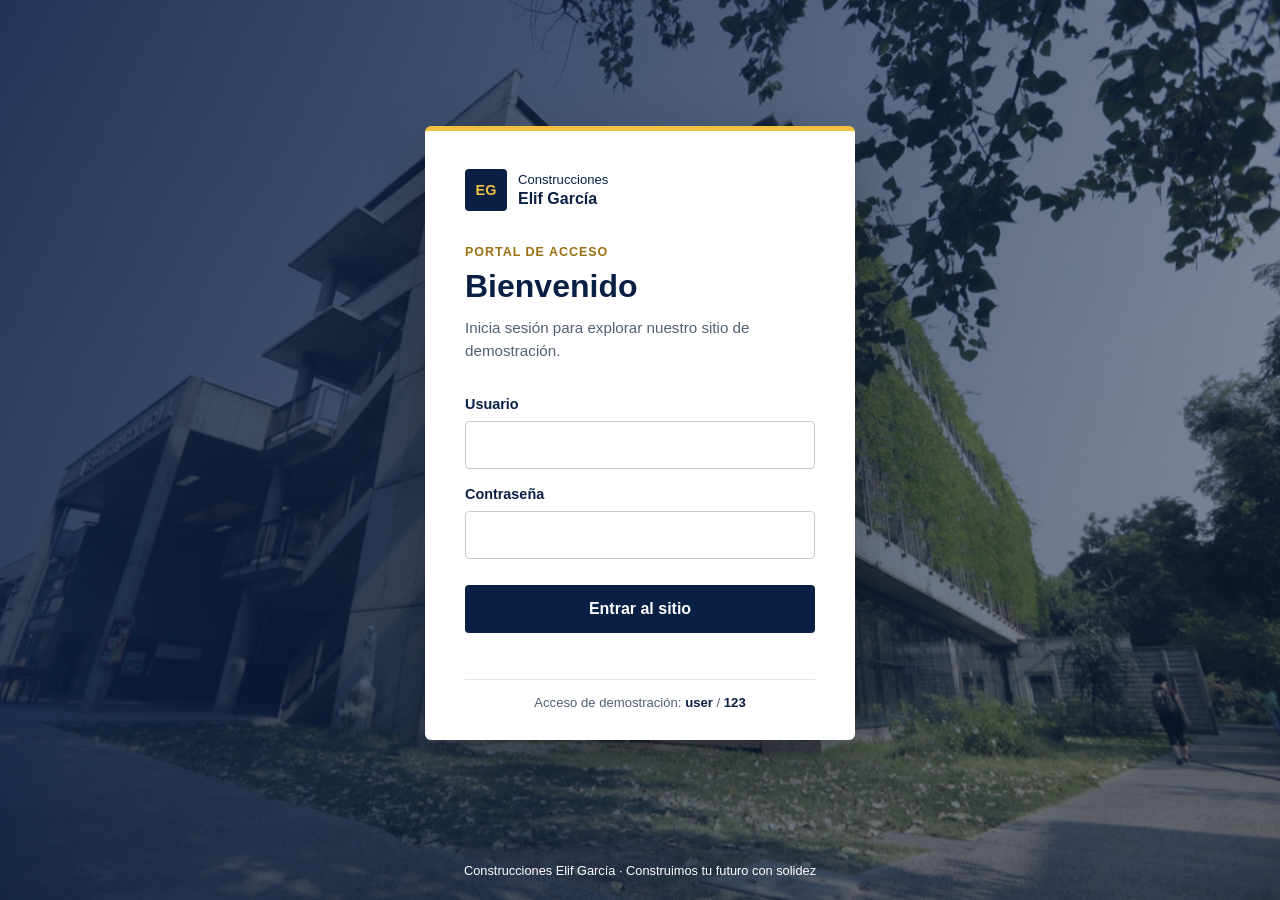
<file: projects.html>
<!doctype html>
<html lang="es">
  <head>
    <meta charset="UTF-8" />
    <meta name="viewport" content="width=device-width, initial-scale=1.0" />
    <meta name="description" content="Áreas de trabajo y proyectos de Construcciones Elif García." />
    <title>Proyectos - Construcciones Elif García</title>
    <link rel="stylesheet" href="css/style.css" />
    <script src="js/auth-guard.js"></script>
  </head>
  <body>
    <header class="header-navbar">
      <div class="nav-container">
        <a href="index.html#inicio" class="brand-logo">Construcciones Elif Garcia</a>
        <nav class="nav-menu" aria-label="Navegación principal">
          <ul class="nav-list">
            <li><a href="index.html#inicio" class="nav-link">Inicio</a></li>
            <li><a href="about.html" class="nav-link">Nosotros</a></li>
            <li><a href="projects.html" class="nav-link active" aria-current="page">Proyectos</a></li>
            <li><a href="contact.html" class="nav-link">Contacto</a></li>
            <li><a href="login.html" class="nav-link" data-logout>Cerrar sesión</a></li>
          </ul>
        </nav>
      </div>
    </header>

    <main class="projects-section" id="proyectos">
      <div class="projects-container">
        <h1 class="section-title">Proyectos y servicios</h1>
        <div class="projects-grid">
          <article class="project-card">
            <img class="project-image" src="images/civil.jpg" alt="Estructura en desarrollo durante una obra civil" />
            <div class="project-content">
              <span class="project-category">Obra civil</span>
              <h3>Construcción con visión</h3>
              <p>Planificación y ejecución de obras con atención a la calidad, la seguridad y cada etapa del proceso.</p>
            </div>
          </article>
          <article class="project-card">
            <img class="project-image" src="images/planos.avif" alt="Equipo técnico revisando planos de construcción" />
            <div class="project-content">
              <span class="project-category">Diseño y planificación</span>
              <h3>De la idea al plano</h3>
              <p>Desarrollo de propuestas arquitectónicas y estructurales adaptadas a las necesidades del cliente.</p>
            </div>
          </article>
          <article class="project-card">
            <img class="project-image" src="images/remodelacion.jpg" alt="Interior renovado con acabados contemporáneos" />
            <div class="project-content">
              <span class="project-category">Remodelación</span>
              <h3>Espacios renovados</h3>
              <p>Transformación de espacios existentes con soluciones funcionales y acabados actuales.</p>
            </div>
          </article>
          <article class="project-card">
            <img class="project-image" src="images/supervicion.avif" alt="Supervisión de trabajos en un sitio de construcción" />
            <div class="project-content">
              <span class="project-category">Supervisión</span>
              <h3>Seguimiento de obra</h3>
              <p>Acompañamiento técnico para verificar el avance y la calidad durante la ejecución.</p>
            </div>
          </article>
        </div>
      </div>
    </main>

    <footer>
      <div class="footer-container">
        <div class="footer-column">
          <h2>Construcciones Elif García</h2>
          <p>Construimos tu futuro con solidez</p>
        </div>
        <div class="footer-column">
          <h3>Enlaces Rápidos</h3>
          <ul>
            <li><a href="index.html#inicio">Inicio</a></li>
            <li><a href="index.html#servicios">Servicios</a></li>
            <li><a href="projects.html">Proyectos</a></li>
            <li><a href="about.html">Nosotros</a></li>
            <li><a href="contact.html">Contacto</a></li>
          </ul>
        </div>
        <div class="footer-column">
          <h3>Contacto</h3>
          <p>Av. Principal #123, Ciudad, País</p>
          <p>(809) 960-5566</p>
          <p>contacto@construccioneseg.com</p>
        </div>
        <div class="footer-column">
          <h3>Síguenos</h3>
          <nav class="footer-social-links" aria-label="Redes sociales">
            <a class="social-link" href="https://www.facebook.com/login/" target="_blank" rel="noopener noreferrer">
              <svg class="social-icon" viewBox="0 0 16 16" aria-hidden="true" focusable="false"><path d="M16 8.049c0-4.446-3.582-8.05-8-8.05C3.58 0-.002 3.603-.002 8.05c0 4.017 2.926 7.347 6.75 7.951v-5.625h-2.03V8.05H6.75V6.275c0-2.017 1.195-3.131 3.022-3.131.876 0 1.791.157 1.791.157v1.98h-1.009c-.993 0-1.303.621-1.303 1.258v1.51h2.218l-.354 2.326H9.25V16c3.824-.604 6.75-3.934 6.75-7.951" /></svg>
              <span>Facebook</span>
            </a>
            <a class="social-link" href="https://www.instagram.com/accounts/login/" target="_blank" rel="noopener noreferrer">
              <svg class="social-icon" viewBox="0 0 16 16" aria-hidden="true" focusable="false"><path d="M8 0C5.829 0 5.556.01 4.703.048 3.85.088 3.269.222 2.76.42a3.9 3.9 0 0 0-1.417.923A3.9 3.9 0 0 0 .42 2.76C.222 3.268.087 3.85.048 4.7.01 5.555 0 5.827 0 8.001c0 2.172.01 2.444.048 3.297.04.852.174 1.433.372 1.942.205.526.478.972.923 1.417.444.445.89.719 1.416.923.51.198 1.09.333 1.942.372C5.555 15.99 5.827 16 8 16s2.444-.01 3.298-.048c.851-.04 1.434-.174 1.943-.372a3.9 3.9 0 0 0 1.416-.923c.445-.445.718-.891.923-1.417.197-.509.332-1.09.372-1.942C15.99 10.445 16 10.173 16 8s-.01-2.445-.048-3.299c-.04-.851-.175-1.433-.372-1.941a3.9 3.9 0 0 0-.923-1.417A3.9 3.9 0 0 0 13.24.42c-.51-.198-1.092-.333-1.943-.372C10.443.01 10.172 0 7.998 0zm-.717 1.442h.718c2.136 0 2.389.007 3.232.046.78.035 1.204.166 1.486.275.373.145.64.319.92.599s.453.546.598.92c.11.281.24.705.275 1.485.039.843.047 1.096.047 3.231s-.008 2.389-.047 3.232c-.035.78-.166 1.203-.275 1.485a2.5 2.5 0 0 1-.599.919c-.28.28-.546.453-.92.598-.28.11-.704.24-1.485.276-.843.038-1.096.047-3.232.047s-2.39-.009-3.233-.047c-.78-.036-1.203-.166-1.485-.276a2.5 2.5 0 0 1-.92-.598 2.5 2.5 0 0 1-.6-.92c-.109-.281-.24-.705-.275-1.485-.038-.843-.046-1.096-.046-3.233s.008-2.388.046-3.231c.036-.78.166-1.204.276-1.486.145-.373.319-.64.599-.92s.546-.453.92-.598c.282-.11.705-.24 1.485-.276.738-.034 1.024-.044 2.515-.045zm4.988 1.328a.96.96 0 1 0 0 1.92.96.96 0 0 0 0-1.92m-4.27 1.122a4.109 4.109 0 1 0 0 8.217 4.109 4.109 0 0 0 0-8.217m0 1.441a2.667 2.667 0 1 1 0 5.334 2.667 2.667 0 0 1 0-5.334" /></svg>
              <span>Instagram</span>
            </a>
            <a class="social-link" href="https://www.linkedin.com/login" target="_blank" rel="noopener noreferrer">
              <svg class="social-icon" viewBox="0 0 16 16" aria-hidden="true" focusable="false"><path d="M0 1.146C0 .513.526 0 1.175 0h13.65C15.474 0 16 .513 16 1.146v13.708c0 .633-.526 1.146-1.175 1.146H1.175C.526 16 0 15.487 0 14.854zm4.943 12.248V6.169H2.542v7.225zm-1.2-8.212c.837 0 1.358-.554 1.358-1.248-.015-.709-.52-1.248-1.342-1.248S2.4 3.226 2.4 3.934c0 .694.521 1.248 1.327 1.248zm4.908 8.212V9.359c0-.216.016-.432.08-.586.173-.431.568-.878 1.232-.878.869 0 1.216.662 1.216 1.634v3.865h2.401V9.25c0-2.22-1.184-3.252-2.764-3.252-1.274 0-1.845.7-2.165 1.193v.025h-.016l.016-.025V6.169h-2.4c.03.678 0 7.225 0 7.225z" /></svg>
              <span>LinkedIn</span>
            </a>
          </nav>
        </div>
      </div>
      <div class="footer-bottom">
        <p>© 2026 Construcciones Elif Garcia. Todos los derechos reservados.</p>
      </div>
    </footer>
    <script src="js/auth.js"></script>
  </body>
</html>
</file>
<file: css/style.css>
/* configuracion global */

* {
  margin: 0;
  padding: 0;
  box-sizing: border-box;
}

body {
  font-family: Arial, sans-serif;
  background-color: #f2f2f2;
  color: #0378a6;
}

/* header */

.header-navbar {
  background-color: #0a1f44; /* mismo color del footer */
  color: #fff;
  padding: 20px 40px;
  font-family: Arial, sans-serif;
  border-bottom: 1px solid #444;
}

.nav-container {
  display: flex;
  justify-content: space-between;
  align-items: center;
}

.brand-logo {
  font-size: 1.4em;
  font-weight: bold;
  color: #fff;
  text-decoration: none;
}

.nav-list {
  list-style: none;
  display: flex;
  gap: 25px;
  margin: 0;
  padding: 0;
}

.nav-link {
  color: #fff;
  text-decoration: none;
  font-weight: 500;
  transition: color 0.3s ease;
}

.nav-link:hover,
.nav-link.active {
  color: #f0c040; /* color de acento */
}

/* carrusel*/

.carousel-section {
  background-color: #0a1f44; /* igual que header/footer */
  color: #fff;
  padding: 60px 20px;
  position: relative;
  overflow: hidden;
}

.carousel-container {
  max-width: 100%;
  margin: 0 auto;
  position: relative;
}

.carousel-slides {
  position: relative;
  overflow: hidden;
}

.carousel-slide {
  width: 100%;
  text-align: center;
  padding: 40px;
  opacity: 0;
  transition: opacity 0.5s ease-in-out;
  display: none;
}

.slide-image {
  width: 100%;
  max-width: 100%;
  height: 400px;
  object-fit: cover;
  display: block;
}

.carousel-slide.active {
  opacity: 1;
  display: block;
}

.slide-title {
  font-size: 2.2em;
  color: #f0c040;
}

.slide-subtitle {
  font-size: 1.4em;
  margin: 10px 0;
}

.slide-description {
  font-size: 1em;
  max-width: 700px;
  margin: 0 auto;
}

.carousel-control {
  position: absolute;
  top: 50%;
  transform: translateY(-50%);
  background: #f0c040;
  border: none;
  padding: 10px 15px;
  cursor: pointer;
  font-size: 1.5em;
  color: #0a1f44;
  border-radius: 50%;
}

.prev-btn {
  left: 20px;
}

.next-btn {
  right: 20px;
}

.carousel-indicators {
  display: flex;
  justify-content: center;
  margin-top: 20px;
}

.indicator {
  width: 12px;
  height: 12px;
  background-color: #fff;
  border: none;
  border-radius: 50%;
  margin: 0 5px;
  cursor: pointer;
  opacity: 0.5;
}

.indicator.active {
  background-color: #f0c040;
  opacity: 1;
}

/* flash cards*/

.services-section {
  background-color: #9faabf; /* igual que el header/footer */
  color: #fff;
  padding: 60px 40px;
  text-align: center;
}

.section-title {
  font-size: 2em;
  margin-bottom: 40px;
  color: #0a1f44; /* color de acento */
}

.cards-container {
  display: grid;
  grid-template-columns: repeat(auto-fit, minmax(250px, 1fr));
  gap: 30px;
}

.card {
  background-color: #132b5a;
  border-radius: 8px;
  overflow: hidden;
  box-shadow: 0 4px 10px rgba(0, 0, 0, 0.3);
  transition: transform 0.3s ease;
}

.card:hover {
  transform: translateY(-5px);
}

.card-image {
  width: 100%;
  height: 200px;
  object-fit: cover;
}

.card-content {
  padding: 20px;
}

.card-title {
  font-size: 1.3em;
  margin-bottom: 10px;
  color: #f0c040;
}

.card-text {
  font-size: 0.95em;
  margin-bottom: 15px;
}

.card-button {
  display: inline-block;
  background-color: #f0c040;
  color: #0a1f44;
  padding: 10px 20px;
  border-radius: 5px;
  text-decoration: none;
  font-weight: bold;
  transition: background-color 0.3s ease;
}

.card-button:hover {
  background-color: #ffd86b;
}

/* footer */
footer {
  background-color: #0a1f44;
  color: #fff;
  padding: 40px 20px;
  font-family: Arial, sans-serif;
}

.footer-container {
  display: flex;
  justify-content: space-between;
  flex-wrap: wrap;
}

.footer-column {
  flex: 1;
  margin: 10px;
}

.footer-column h3 {
  margin-bottom: 10px;
}

.footer-column ul {
  list-style: none;
  padding: 0;
}

.footer-column ul li {
  margin: 5px 0;
}

.footer-column a {
  color: #fff;
  text-decoration: none;
}

.footer-social-links {
  display: flex;
  flex-wrap: wrap;
  gap: 10px 16px;
}

.footer-column .social-link {
  display: inline-flex;
  align-items: center;
  gap: 7px;
  transition: color 0.2s ease;
}

.footer-column .social-link:hover,
.footer-column .social-link:focus-visible {
  color: #f0c040;
}

.social-icon {
  width: 20px;
  height: 20px;
  flex: none;
}

.footer-bottom {
  text-align: center;
  margin-top: 20px;
  border-top: 1px solid #444;
  padding-top: 10px;
}

.about-container,
.contact-container,
.projects-container {
  width: min(1120px, 100%);
  margin: 0 auto;
}

.about-section,
.contact-section,
.projects-section {
  padding: 60px 40px;
}

.about-section {
  background-color: #f2f2f2;
}

.about-subtitle {
  color: #0a1f44;
  margin: 28px 0 12px;
}

.about-text,
.about-values {
  color: #26364e;
  line-height: 1.7;
  margin-bottom: 16px;
}

.about-values {
  padding-left: 22px;
}

.home-about-section {
  padding: 68px 40px;
  background-color: #fff;
}

.home-about-container {
  width: min(1120px, 100%);
  margin: 0 auto;
  display: grid;
  grid-template-columns: minmax(0, 0.95fr) minmax(0, 1.05fr);
  align-items: center;
  gap: 56px;
}

.home-about-eyebrow {
  margin-bottom: 14px;
  color: #9a7010;
  font-size: 0.83rem;
  font-weight: 700;
  text-transform: uppercase;
}

.home-about-title {
  margin-bottom: 18px;
  color: #0a1f44;
  font-size: 2.35rem;
  line-height: 1.15;
}

.home-about-intro {
  margin-bottom: 12px;
  color: #0a1f44;
  font-size: 1.1rem;
  line-height: 1.6;
}

.home-about-text {
  margin-bottom: 22px;
  color: #435168;
  line-height: 1.7;
}

.home-about-figure {
  min-width: 0;
  margin: 0;
}

.home-about-figure img {
  width: 100%;
  aspect-ratio: 1.45 / 1;
  display: block;
  object-fit: cover;
  border-radius: 6px 6px 0 0;
}

.home-about-figure figcaption {
  padding: 12px 15px;
  border-left: 4px solid #f0c040;
  background-color: #0a1f44;
  color: #fff;
  font-size: 0.9rem;
}

.contact-section,
.projects-section {
  background-color: #9faabf;
  color: #0a1f44;
}

.contact-form {
  display: grid;
  grid-template-columns: repeat(2, minmax(0, 1fr));
  gap: 18px 22px;
  max-width: 820px;
  margin: 0 auto;
  padding: 30px;
  background-color: #fff;
  border-radius: 8px;
  box-shadow: 0 4px 14px rgba(10, 31, 68, 0.16);
}

.form-field {
  display: flex;
  flex-direction: column;
  gap: 7px;
  color: #0a1f44;
  font-weight: 600;
}

.form-field-full {
  grid-column: 1 / -1;
}

.form-field input,
.form-field textarea {
  width: 100%;
  border: 1px solid #9faabf;
  border-radius: 4px;
  padding: 12px;
  color: #17243a;
  font: inherit;
}

.form-field textarea {
  min-height: 150px;
  resize: vertical;
}

.form-field input:focus,
.form-field textarea:focus {
  outline: 2px solid #0378a6;
  outline-offset: 2px;
}

.contact-submit {
  justify-self: start;
  border: 0;
  cursor: pointer;
  font: inherit;
}

.form-status {
  min-height: 1.5em;
  align-self: center;
  color: #0a5b38;
}

.projects-grid {
  display: grid;
  grid-template-columns: repeat(auto-fit, minmax(min(100%, 260px), 1fr));
  gap: 28px;
}

.project-card {
  background-color: #132b5a;
  color: #fff;
  border-radius: 8px;
  overflow: hidden;
  box-shadow: 0 4px 10px rgba(0, 0, 0, 0.22);
}

.project-image {
  width: 100%;
  max-width: 100%;
  height: 220px;
  display: block;
  object-fit: cover;
}

.project-content {
  padding: 20px;
}

.project-category {
  display: inline-block;
  margin-bottom: 10px;
  color: #f0c040;
  font-size: 0.85em;
  font-weight: 700;
  text-transform: uppercase;
}

.project-content h3 {
  margin-bottom: 10px;
}

.project-content p {
  line-height: 1.55;
}

@media (max-width: 700px) {
  .carousel-section {
    padding: 32px 12px;
  }

  .carousel-slide {
    padding: 18px 12px;
  }

  .slide-image {
    height: 240px;
  }

  .slide-title {
    font-size: 1.65em;
  }

  .slide-subtitle {
    font-size: 1.15em;
  }

  .carousel-control {
    top: 33%;
    padding: 7px 12px;
  }

  .prev-btn {
    left: 4px;
  }

  .next-btn {
    right: 4px;
  }

  .services-section,
  .about-section,
  .home-about-section,
  .contact-section,
  .projects-section {
    padding: 42px 20px;
  }

  .home-about-container {
    grid-template-columns: 1fr;
    gap: 28px;
  }

  .home-about-title {
    font-size: 1.9rem;
  }

  .cards-container,
  .projects-grid {
    grid-template-columns: 1fr;
  }

  .contact-form {
    grid-template-columns: 1fr;
    padding: 22px;
  }

  .form-field-full {
    grid-column: auto;
  }

  .footer-container {
    flex-direction: column;
  }
}

@media (max-width: 820px) {
  .header-navbar {
    padding: 18px 20px;
  }

  .nav-container {
    align-items: flex-start;
    flex-direction: column;
    gap: 16px;
  }

  .nav-list {
    flex-wrap: wrap;
    gap: 12px 18px;
  }
}

.about-page {
  background-color: #f2f2f2;
  color: #26364e;
}

.about-hero,
.about-work,
.about-values-section {
  padding: 76px 40px;
}

.about-hero {
  background-color: #fff;
}

.about-hero-grid,
.about-work-grid {
  width: min(1120px, 100%);
  margin: 0 auto;
  display: grid;
  grid-template-columns: minmax(0, 0.92fr) minmax(0, 1.08fr);
  align-items: center;
  gap: 58px;
}

.about-eyebrow {
  margin-bottom: 16px;
  color: #9a7010;
  font-size: 0.83rem;
  font-weight: 700;
  text-transform: uppercase;
}

.about-title {
  max-width: 12ch;
  margin-bottom: 22px;
  color: #0a1f44;
  font-size: 3rem;
  line-height: 1.08;
}

.about-intro {
  margin-bottom: 14px;
  color: #0a1f44;
  font-size: 1.2rem;
  font-weight: 600;
  line-height: 1.55;
}

.about-summary {
  margin-bottom: 24px;
  color: #435168;
  line-height: 1.75;
}

.about-hero-link {
  margin-top: 2px;
}

.about-hero-figure,
.about-work-figure {
  min-width: 0;
  margin: 0;
}

.about-hero-figure img {
  width: 100%;
  aspect-ratio: 1.35 / 1;
  display: block;
  object-fit: cover;
  object-position: center;
  border-radius: 6px 6px 0 0;
}

.about-hero-figure figcaption {
  padding: 13px 16px;
  border-left: 4px solid #f0c040;
  background-color: #0a1f44;
  color: #fff;
  font-size: 0.9rem;
}

.about-work {
  background-color: #0a1f44;
  color: #fff;
}

.about-work-grid {
  grid-template-columns: minmax(0, 0.95fr) minmax(0, 1.05fr);
  gap: 64px;
}

.about-work-figure img {
  width: 100%;
  aspect-ratio: 1.15 / 1;
  display: block;
  object-fit: cover;
  border: 1px solid rgba(255, 255, 255, 0.2);
  border-radius: 6px;
}

.about-work .about-eyebrow {
  color: #f0c040;
}

.about-work-copy h2,
.about-values-heading h2 {
  color: inherit;
  font-size: 2.25rem;
  line-height: 1.15;
}

.about-work-intro {
  margin: 16px 0 24px;
  color: #e1e7f0;
  line-height: 1.7;
}

.about-steps {
  list-style: none;
  padding: 0;
}

.about-steps li {
  display: grid;
  grid-template-columns: 42px minmax(0, 1fr);
  gap: 14px;
  padding: 17px 0;
  border-top: 1px solid rgba(255, 255, 255, 0.24);
}

.about-steps li > span,
.about-value-number {
  color: #f0c040;
  font-size: 0.9rem;
  font-weight: 700;
}

.about-steps h3 {
  margin-bottom: 5px;
  color: #fff;
  font-size: 1.05rem;
}

.about-steps p {
  color: #d7deea;
  line-height: 1.55;
}

.about-values-section {
  background-color: #9faabf;
}

.about-values-heading {
  max-width: 680px;
  margin: 0 auto 32px;
  text-align: center;
}

.about-values-heading .about-eyebrow {
  margin-bottom: 10px;
}

.about-values-heading h2 {
  margin-bottom: 12px;
  color: #0a1f44;
}

.about-values-heading > p:last-child {
  color: #26364e;
  line-height: 1.65;
}

.about-values-grid {
  width: min(1120px, 100%);
  margin: 0 auto;
  display: grid;
  grid-template-columns: repeat(3, minmax(0, 1fr));
  gap: 18px;
}

.about-value-card {
  min-height: 178px;
  padding: 22px;
  border-top: 4px solid #f0c040;
  border-radius: 4px;
  background-color: #fff;
  box-shadow: 0 4px 12px rgba(10, 31, 68, 0.1);
}

.about-value-card h3 {
  margin: 11px 0 8px;
  color: #0a1f44;
  font-size: 1.15rem;
}

.about-value-card p {
  color: #435168;
  line-height: 1.55;
}

@media (max-width: 850px) {
  .about-hero,
  .about-work,
  .about-values-section {
    padding: 56px 28px;
  }

  .about-hero-grid,
  .about-work-grid {
    grid-template-columns: 1fr;
    gap: 32px;
  }

  .about-title {
    max-width: 16ch;
    font-size: 2.6rem;
  }

  .about-hero-figure img {
    aspect-ratio: 1.7 / 1;
  }

  .about-work-figure img {
    aspect-ratio: 1.7 / 1;
  }

  .about-values-grid {
    grid-template-columns: repeat(2, minmax(0, 1fr));
  }
}

@media (max-width: 560px) {
  .about-hero,
  .about-work,
  .about-values-section {
    padding: 42px 20px;
  }

  .about-title {
    font-size: 2.15rem;
  }

  .about-intro {
    font-size: 1.08rem;
  }

  .about-work-copy h2,
  .about-values-heading h2 {
    font-size: 1.8rem;
  }

  .about-values-grid {
    grid-template-columns: 1fr;
  }

  .about-value-card {
    min-height: 0;
  }
}
</file>
<file: Construcciones Elif Garcia/css/style.css>
/* configuracion global */

* {
  margin: 0;
  padding: 0;
  box-sizing: border-box;
}

body {
  font-family: Arial, sans-serif;
  background-color: #f2f2f2;
  color: #0378a6;
}

/* header */

.header-navbar {
  background-color: #0a1f44; /* mismo color del footer */
  color: #fff;
  padding: 20px 40px;
  font-family: Arial, sans-serif;
  border-bottom: 1px solid #444;
}

.nav-container {
  display: flex;
  justify-content: space-between;
  align-items: center;
}

.brand-logo {
  font-size: 1.4em;
  font-weight: bold;
  color: #fff;
  text-decoration: none;
}

.nav-list {
  list-style: none;
  display: flex;
  gap: 25px;
  margin: 0;
  padding: 0;
}

.nav-link {
  color: #fff;
  text-decoration: none;
  font-weight: 500;
  transition: color 0.3s ease;
}

.nav-link:hover,
.nav-link.active {
  color: #f0c040; /* color de acento */
}

/* carrusel*/

.carousel-section {
  background-color: #0a1f44; /* igual que header/footer */
  color: #fff;
  padding: 60px 20px;
  position: relative;
  overflow: hidden;
}

.carousel-container {
  max-width: 100%;
  margin: 0 auto;
  position: relative;
}

.carousel-slides {
  display: flex;
  position: relative;
  transition: transform 0.5s ease-in-out;
}

.carousel-slide {
  min-width: 100%;
  text-align: center;
  padding: 40px;
  opacity: 0;
  transition: opacity 0.5s ease-in-out;
  display: none;
  position: absolute;
  top: 0;
  left: 0;
}

.slide-image {
  width: 100%;
  height: 400px;
  object-fit: cover;
}

.carousel-slide.active {
  opacity: 1;
  display: block;
  position: relative;
}

.slide-title {
  font-size: 2.2em;
  color: #f0c040;
}

.slide-subtitle {
  font-size: 1.4em;
  margin: 10px 0;
}

.slide-description {
  font-size: 1em;
  max-width: 700px;
  margin: 0 auto;
}

.carousel-control {
  position: absolute;
  top: 50%;
  transform: translateY(-50%);
  background: #f0c040;
  border: none;
  padding: 10px 15px;
  cursor: pointer;
  font-size: 1.5em;
  color: #0a1f44;
  border-radius: 50%;
}

.prev-btn {
  left: 20px;
}

.next-btn {
  right: 20px;
}

.carousel-indicators {
  display: flex;
  justify-content: center;
  margin-top: 20px;
}

.indicator {
  width: 12px;
  height: 12px;
  background-color: #fff;
  border: none;
  border-radius: 50%;
  margin: 0 5px;
  cursor: pointer;
  opacity: 0.5;
}

.indicator.active {
  background-color: #f0c040;
  opacity: 1;
}

/* flash cards*/

.services-section {
  background-color: #9faabf; /* igual que el header/footer */
  color: #fff;
  padding: 60px 40px;
  text-align: center;
}

.section-title {
  font-size: 2em;
  margin-bottom: 40px;
  color: #0a1f44; /* color de acento */
}

.cards-container {
  display: grid;
  grid-template-columns: repeat(auto-fit, minmax(250px, 1fr));
  gap: 30px;
}

.card {
  background-color: #132b5a;
  border-radius: 8px;
  overflow: hidden;
  box-shadow: 0 4px 10px rgba(0, 0, 0, 0.3);
  transition: transform 0.3s ease;
}

.card:hover {
  transform: translateY(-5px);
}

.card-image {
  width: 100%;
  height: 200px;
  object-fit: cover;
}

.card-content {
  padding: 20px;
}

.card-title {
  font-size: 1.3em;
  margin-bottom: 10px;
  color: #f0c040;
}

.card-text {
  font-size: 0.95em;
  margin-bottom: 15px;
}

.card-button {
  display: inline-block;
  background-color: #f0c040;
  color: #0a1f44;
  padding: 10px 20px;
  border-radius: 5px;
  text-decoration: none;
  font-weight: bold;
  transition: background-color 0.3s ease;
}

.card-button:hover {
  background-color: #ffd86b;
}

/* footer */
footer {
  background-color: #0a1f44;
  color: #fff;
  padding: 40px 20px;
  font-family: Arial, sans-serif;
}

.footer-container {
  display: flex;
  justify-content: space-between;
  flex-wrap: wrap;
}

.footer-column {
  flex: 1;
  margin: 10px;
}

.footer-column h3 {
  margin-bottom: 10px;
}

.footer-column ul {
  list-style: none;
  padding: 0;
}

.footer-column ul li {
  margin: 5px 0;
}

.footer-column a {
  color: #fff;
  text-decoration: none;
}

.footer-bottom {
  text-align: center;
  margin-top: 20px;
  border-top: 1px solid #444;
  padding-top: 10px;
}
</file>
<file: css/login.css>
* {
  box-sizing: border-box;
}

html,
body {
  min-height: 100%;
  margin: 0;
}

.login-page {
  min-height: 100vh;
  color: #16243b;
  font-family: Arial, sans-serif;
  background-color: #0a1f44;
}

.login-screen {
  min-height: 100vh;
  display: grid;
  place-items: center;
  position: relative;
  padding: 40px 20px 74px;
  isolation: isolate;
  background-image: linear-gradient(110deg, rgba(10, 31, 68, 0.88), rgba(10, 31, 68, 0.48)), url("../images/carrusel1.jpg");
  background-position: center;
  background-size: cover;
}

.login-panel {
  width: min(100%, 430px);
  padding: 38px 40px 30px;
  border-top: 5px solid #f0c040;
  border-radius: 6px;
  background: #fff;
  box-shadow: 0 20px 60px rgba(0, 0, 0, 0.24);
  animation: login-enter 0.45s ease-out both;
}

.login-brand {
  display: inline-flex;
  align-items: center;
  gap: 11px;
  margin-bottom: 34px;
  color: #0a1f44;
  font-size: 0.82rem;
  line-height: 1.3;
  text-decoration: none;
}

.login-brand strong {
  font-size: 1rem;
}

.login-brand-mark {
  width: 42px;
  height: 42px;
  display: grid;
  place-items: center;
  border-radius: 4px;
  background: #0a1f44;
  color: #f0c040;
  font-size: 0.9rem;
  font-weight: 700;
}

.login-eyebrow {
  margin: 0 0 8px;
  color: #9a7010;
  font-size: 0.78rem;
  font-weight: 700;
  letter-spacing: 0.08em;
  text-transform: uppercase;
}

.login-panel h1 {
  margin: 0;
  color: #0a1f44;
  font-size: 2rem;
  line-height: 1.2;
}

.login-intro {
  margin: 10px 0 25px;
  color: #526075;
  font-size: 0.95rem;
  line-height: 1.55;
}

.login-form {
  display: grid;
  gap: 9px;
}

.login-form label {
  margin-top: 8px;
  color: #0a1f44;
  font-size: 0.9rem;
  font-weight: 700;
}

.login-form input {
  width: 100%;
  min-height: 48px;
  padding: 11px 13px;
  border: 1px solid #c5ccd6;
  border-radius: 4px;
  background: #fff;
  color: #16243b;
  font: inherit;
}

.login-form input:focus {
  border-color: #0378a6;
  outline: 2px solid rgba(3, 120, 166, 0.2);
  outline-offset: 1px;
}

.login-submit {
  min-height: 48px;
  margin-top: 17px;
  border: 0;
  border-radius: 4px;
  background: #0a1f44;
  color: #fff;
  cursor: pointer;
  font: inherit;
  font-weight: 700;
  transition: background-color 0.2s ease, color 0.2s ease;
}

.login-submit:hover,
.login-submit:focus-visible {
  background: #f0c040;
  color: #0a1f44;
}

.login-message {
  min-height: 1.4em;
  margin: 2px 0 0;
  color: #a12323;
  font-size: 0.88rem;
}

.login-demo {
  margin: 15px 0 0;
  padding-top: 15px;
  border-top: 1px solid #e4e7ec;
  color: #526075;
  font-size: 0.82rem;
  text-align: center;
}

.login-demo strong {
  color: #0a1f44;
}

.login-caption {
  position: absolute;
  right: 20px;
  bottom: 22px;
  left: 20px;
  margin: 0;
  color: #fff;
  font-size: 0.8rem;
  text-align: center;
}

@keyframes login-enter {
  from {
    opacity: 0;
    transform: translateY(12px);
  }
  to {
    opacity: 1;
    transform: translateY(0);
  }
}

@media (max-width: 480px) {
  .login-screen {
    padding: 20px 16px 68px;
  }

  .login-panel {
    padding: 30px 24px 24px;
  }

  .login-brand {
    margin-bottom: 28px;
  }

  .login-caption {
    font-size: 0.72rem;
  }
}

@media (prefers-reduced-motion: reduce) {
  *,
  *::before,
  *::after {
    animation-duration: 0.01ms !important;
    transition-duration: 0.01ms !important;
  }
}
</file>
